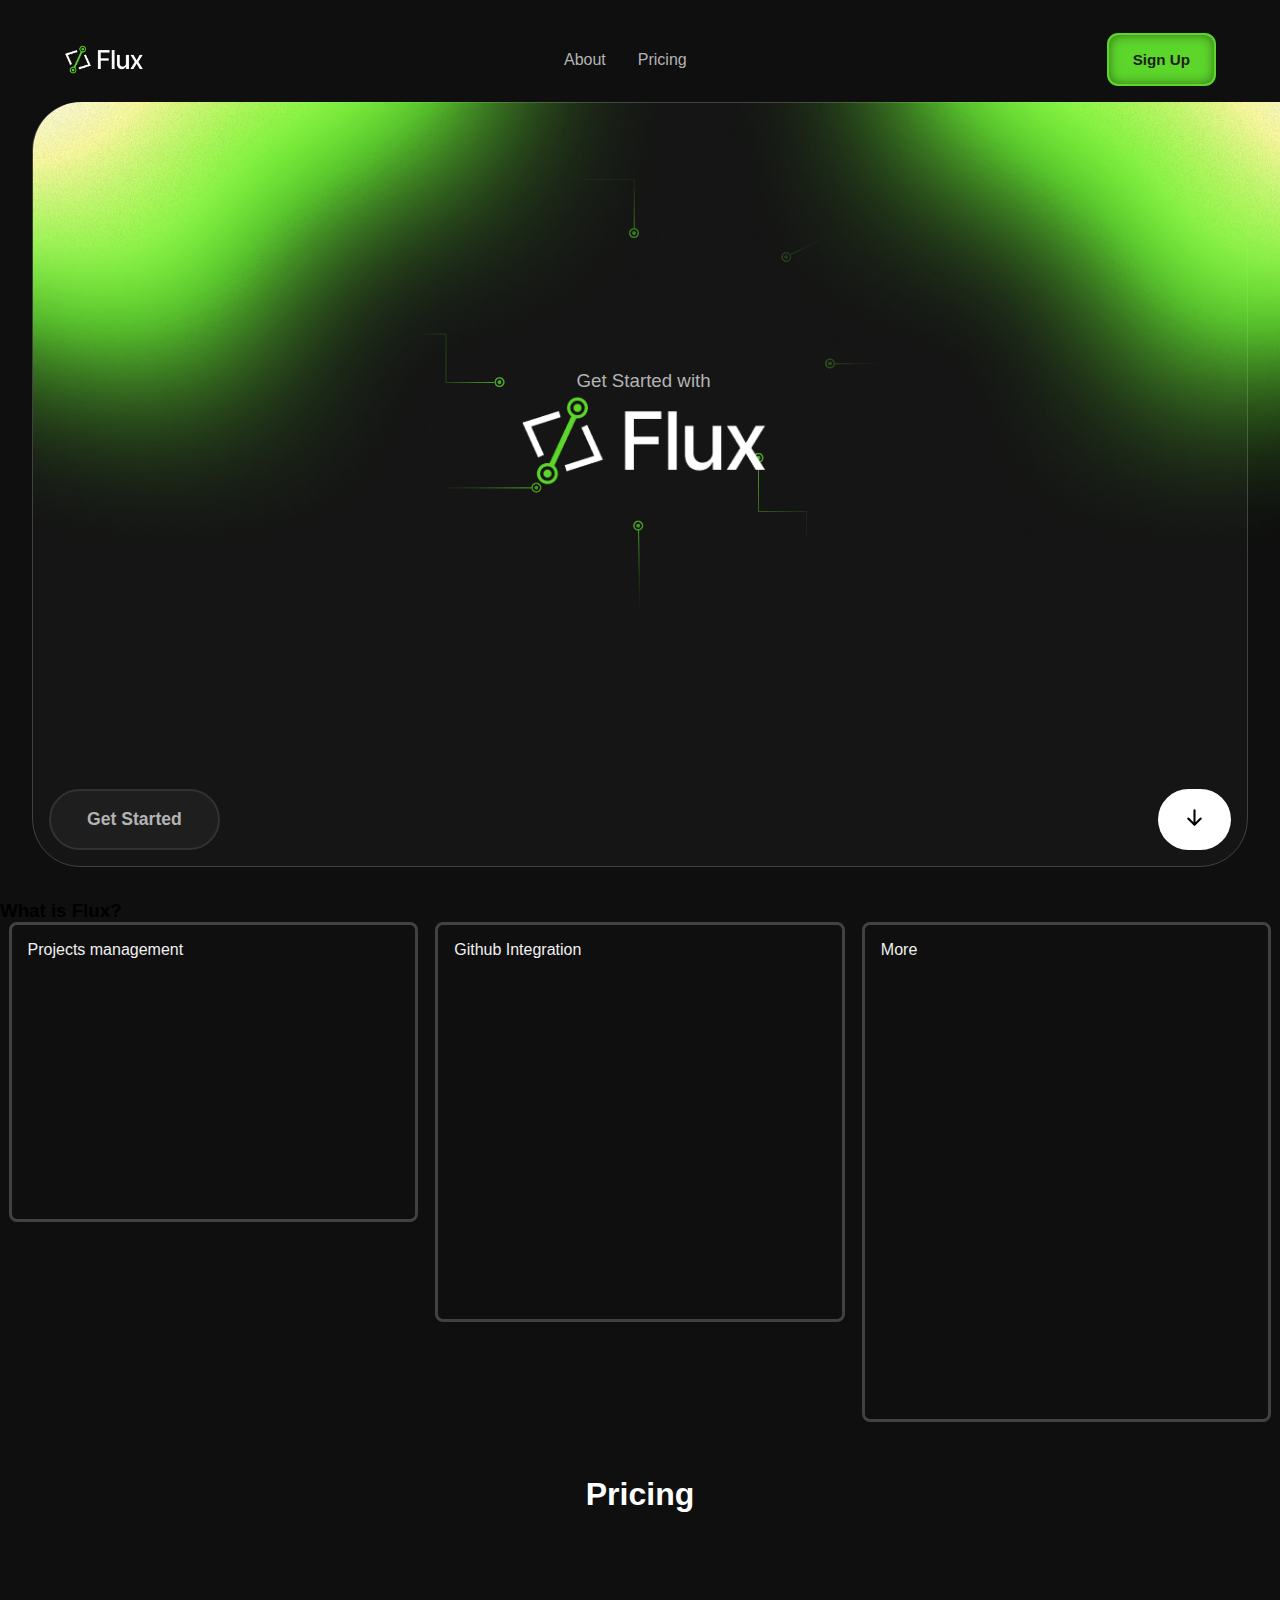
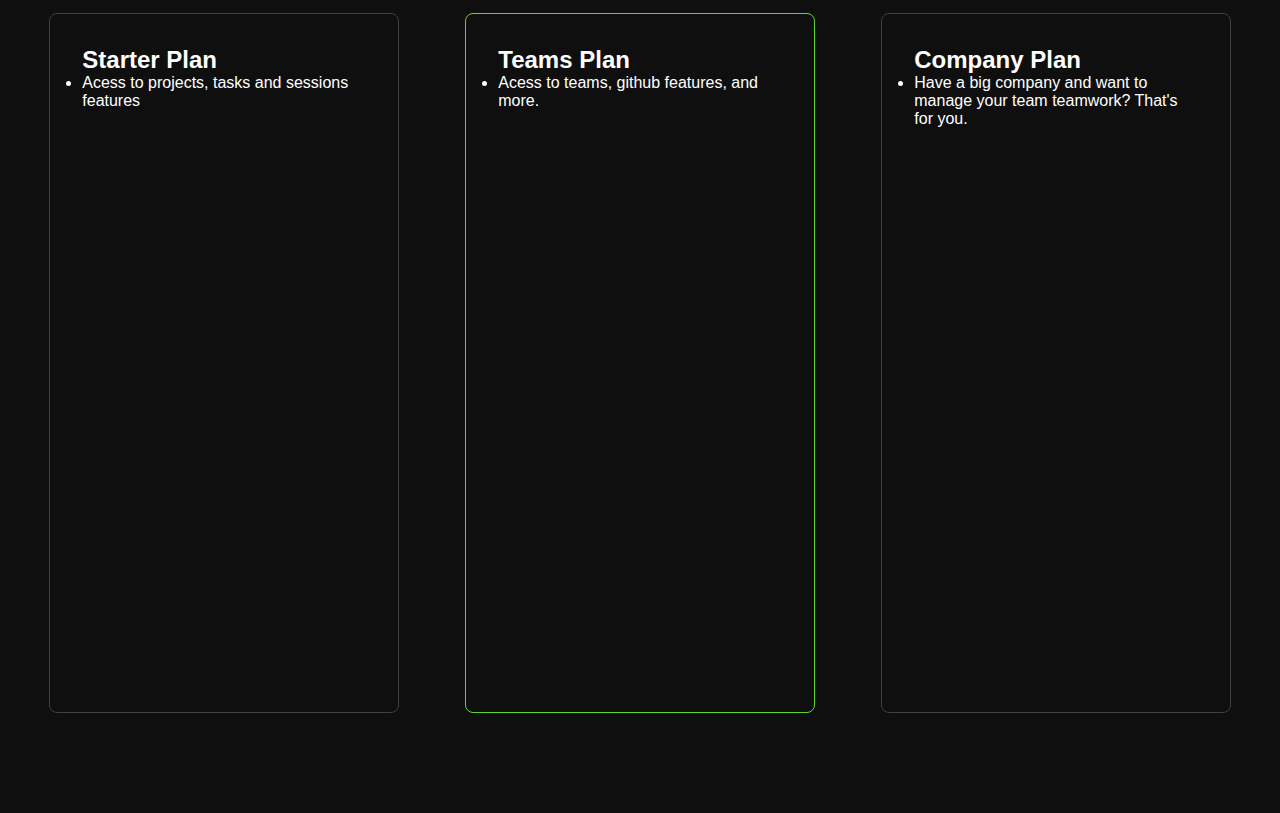
<file: index.html>
<!DOCTYPE html>
<html lang="en">
<head>
    <meta charset="UTF-8">
    <meta name="viewport" content="width=device-width, initial-scale=1.0">
    <title>Flux</title>
    <link rel="stylesheet" href="style.css">
</head>
<body>
    <section id="hero">
        
        <div class="container">
            <header>
                <img src="images/flux-logo.png" alt="flux-logo">
                <nav>
                    <ul>
                        <a href="#About">
                            <li>
                                About
                            </li>
                        </a>
                        <a href="#pricing">
                            <li>
                                Pricing
                            </li>
                        </a>
                    </ul>
                </nav>
                <a class="ctaHeader" href="/signup.html">
                    Sign Up
                </a>

            </header>
            <div class="heroWrapper">
                <div class="imagesWrapper">
                    <img src="images/light-hero-1.png" alt="light1">
                    <img src="images/light-hero-2.png" alt="light2">
                </div>
                
                <img id="details" src="images/details-with-mask.png" alt="details-with-mask">

                <div class="heroTextWrapper">
                    <h3>
                        Get Started with
                    </h3>
                    <img src="images/flux-logo.png" alt="flux-logo">
                </div>

                <div class="ctaWrappers">

                    <button class="ctaHeroOne">
                        Get Started
                    </button>
                    <button class="ctaHeroTwo">
                        <img src="images/arrow-down.svg" alt="arrow">
                    </button>
                </div>
            </div>
        </div>
    </section>


    <section id="About">
        
        <h3>What is Flux? </h3>
        <div class="featuresWrapper">
            <div class="feature1">Projects management</div>
            <div class="feature2">Github Integration</div>
            <div class="feature3">More</div>
        </div>
    </section>


    <section id="pricing">
        <h3>Pricing</h3>

        <div class="container">
            <div class="cardsWrapper">
                <div class="card1">
                    <h2>
                        Starter Plan
                    </h2>
                    <ul>
                        <li>
                            Acess to projects, tasks and sessions features
                        </li>
                    </ul>
                </div>
                <div class="card2">
                    <h2>
                        Teams Plan
                    </h2>
                    <ul>
                        <li>
                            Acess to teams, github features, and more.
                        </li>
                    </ul>
                </div>
                <div class="card3">
                    <h2>
                        Company Plan
                    </h2>
                    
                    <ul>
                        <li>
                            Have a big company and want to manage your team teamwork? That's for you.
                        </li>
                    </ul>

                </div>
            </div>
        </div>
    </section>


</body>
</html>
</file>
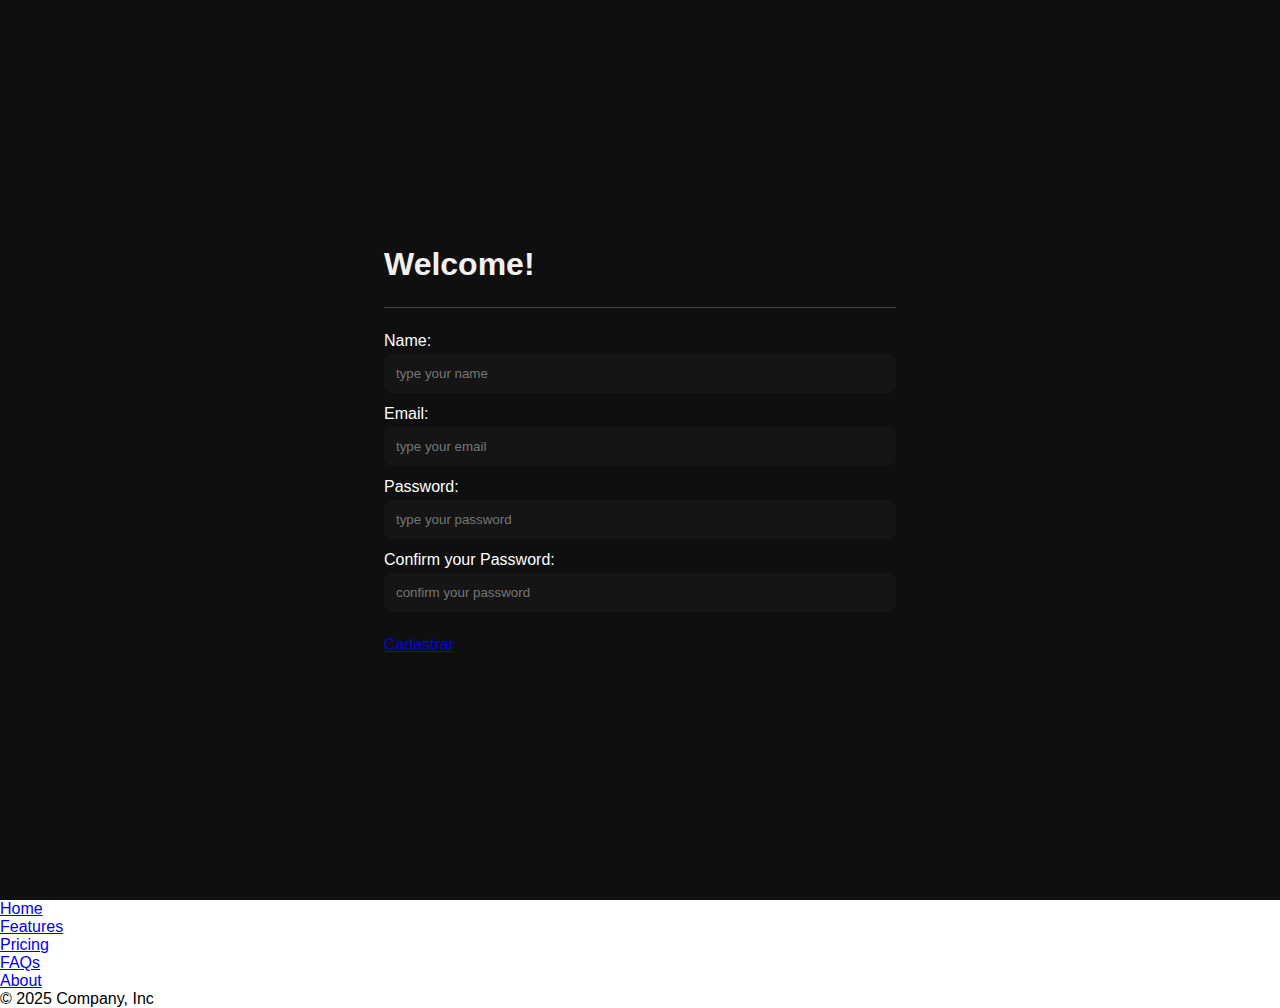
<file: signup.html>
<!DOCTYPE html>
<html lang="en">
<head>
    <meta charset="UTF-8">
    <meta name="viewport" content="width=device-width, initial-scale=1.0">
    <title>Flux | Sign Up</title>
    <link rel="stylesheet" href="signup.css">
    <link href="https://cdn.jsdelivr.net/npm/bootstrap@5.3.7/dist/css/bootstrap.min.css" rel="stylesheet" integrity="sha384-LN+7fdVzj6u52u30Kp6M/trliBMCMKTyK833zpbD+pXdCLuTusPj697FH4R/5mcr" crossorigin="anonymous">
</head>
<body>
    <div class="myContainer">
        <h2 class="title">
            Welcome!
        </h2>
        <form>
            <label>Name:</label>
            <input type="text" name="name" placeholder="type your name">
            <label>Email:</label>
            <input type="text" name="name" placeholder="type your email">
            <label>Password:</label>
            <input type="password" name="name" placeholder="type your password">
            <label>Confirm your Password:</label>
            <input id="lastInput" type="password" name="name" placeholder="confirm your password">
            <a class="btn btn-light" href="dashboard.html">
                Cadastrar
            </a>
        </form>
    </div>
    
    <footer class="py-3 my-4"> 
        <ul class="nav justify-content-center border-bottom pb-3 mb-3"> 
            <li class="nav-item">
                <a href="#" class="nav-link px-2 text-body-secondary">Home</a>
            </li> 
            <li class="nav-item">
                <a href="#" class="nav-link px-2 text-body-secondary">Features</a>
            </li> 
            <li class="nav-item">
                <a href="#" class="nav-link px-2 text-body-secondary">Pricing</a>
            </li> 
            <li class="nav-item">
                <a href="#" class="nav-link px-2 text-body-secondary">FAQs</a>
            </li> 
            <li class="nav-item">
                <a href="#" class="nav-link px-2 text-body-secondary">About</a>
            </li> 
        </ul> 
        <p class="text-center text-body-secondary">© 2025 Company, Inc</p> 
    </footer>

    
    <script src="https://cdn.jsdelivr.net/npm/bootstrap@5.3.7/dist/js/bootstrap.bundle.min.js" integrity="sha384-ndDqU0Gzau9qJ1lfW4pNLlhNTkCfHzAVBReH9diLvGRem5+R9g2FzA8ZGN954O5Q" crossorigin="anonymous"></script>
</body>
</html>
</file>
<file: style.css>
:root {
    --background: #0f0f0f;
    --foreground: #151515;
    --cp: #5DD62C;
    --cs: #337418;
    --text-light: #f1f1f1;
    --text-muted: #B3B3B3;
    --border: #414141;
}

* {
    padding: 0;
    margin: 0;
    box-sizing: border-box;
}

html {
  scroll-behavior: smooth;
}

body {
    background-color: var(--background);
    font-family: Arial, Helvetica, sans-serif;
}

.container {
    display: flex;
    justify-content: center;
    align-items: center;
    flex-direction: column;
    width: 100%;
    height: 100dvh;
}

/* HEADER */

header {
    width: 90%;
    display: flex;
    justify-content: space-between;
    align-items: center;
    margin-bottom: 16px;
}

header img {
    width: 80px;
    height: auto;
}

header nav ul {
    list-style: none;
    display: flex;
    align-items: center;
    gap: 32px;
}

header nav a {
    text-decoration: none;
    color: var(--text-muted);
    transition: all 150ms ease-in-out;
}

header nav a:hover {
    text-decoration: none;
    color: var(--text-light);
}


.ctaHeader {
    padding: 16px 24px;
    border-radius: 0.7rem;
    background-color: var(--cp);
    font-weight: 600;
    border: 2px solid var(--cp);
    box-shadow: inset 0px 0px 12px var(--cs);
    text-decoration: none;
    color: #1e1e1e;
    font-size: 0.95rem;
}

/* HERO SECTION */


.heroWrapper {
    width: 95%;
    height: 85dvh;
    background-color: var(--foreground);
    border-radius: 3rem;
    border: 0.5px solid var(--border);
    padding: 16px;
    display: flex;
    position: relative;
}

.ctaWrappers {
    width: 100%;
    display: flex;
    justify-content: space-between;
    align-self: flex-end;
}

.ctaHeroOne {
    padding: 18px 36px;
    border-radius: 34px;
    border: 2px solid #323232;
    font-weight: 600;
    font-size: 1.1rem;
    background-color: #1e1e1e;
    transition: all 150ms ease-in-out;
    cursor: pointer;
    color: var(--text-muted);
}

.ctaHeroOne:hover {
    background-color: var(--cp);
    color: var(--foreground);
    transform: translateY(-4px) translateX(4px);
}

.ctaHeroTwo {
    padding: 12px 24px;
    border-radius: 34px;
    border: none;
    font-weight: 600;
    font-size: 1.1rem;
    background-color: #ffffff;
    transition: all 150ms ease-in-out;
    cursor: pointer;
}

.ctaHeroTwo:hover {
    filter: brightness(0.9);
}

.ctaHeroTwo img {
    width: 25px;
    height: 25px;
}

.imagesWrapper {
    position: absolute;
    display: flex;
    top: -1px;
    left: 0;
    margin: 0 auto;

    @media (min-width: 1900px) {
        top: 0px;

    }
}

.imagesWrapper img{
    width: 667px;
    height: auto;
    border-radius: 3rem;
    
    @media (min-width: 1900px) {
        width: 1005px;
        height: auto;
    }
}

#details {
    position: absolute;
    width: 500px;
    height: auto;
    top: 10%;
    left: 32%;
    margin: 0 auto;

    @media (min-width: 1900px) {
        top: 22%;
        left: 36%;
        width: 600px;
    }
}

.heroTextWrapper {
    position: absolute;
    top: 35%;
    left: 40%;

    @media (min-width: 1900px) {
        top: 40%;
        left: 43%;
        font-size: 1.3rem;
    }
}

.heroTextWrapper h3{
    color: var(--text-muted);
    text-align: center;
    font-weight: 500;

    @media (min-width: 1900px) {
        font-weight: 600;
    }
}

.heroTextWrapper img{
    width: 250px;
    height: auoto;
}


/* ABOUT SECTION */

#features {
    height: 100dvh;
    background-color: var(--cp);
    padding: 16px;
    display: flex;
    flex-direction: column;
    justify-content: center;
}


#features h3 {
    text-align: center;
    font-size: 2rem;
    margin-bottom: 32px;
}

.featuresWrapper {
    display: flex;
    justify-content: space-around;
}

.feature1 {
    height: 300px;
    background-color: var(--background);
    width: 32%;
    border: 3px solid var(--border);
    border-radius: 0.5rem;
    color: var(--text-light);
    padding: 16px;
}

.feature2 {
    height: 400px;
    background-color: var(--background);
    width: 32%;
    border: 3px solid var(--border);
    border-radius: 0.5rem;
    color: var(--text-light);
    padding: 16px;
}

.feature3 {
    height: 500px;
    background-color: var(--background);
    width: 32%;
    border: 3px solid var(--border);
    border-radius: 0.5rem;
    color: var(--text-light);
    padding: 16px;
}


/* PRICING SECTION */


#pricing {
    height: 100dvh;
    background-color: var(--background);
    color: white;
    padding: 16px;
    padding-top: 54px;
}

#pricing h3 {
    text-align: center;
    font-size: 2rem;
}

.cardsWrapper {
    display: flex;
    justify-content: space-around;
    width: 100%;
}

.card1 {
    border: 1px solid var(--border);
    width: 28%;
    border-radius: 0.5rem;
    padding: 32px;
}

.card2 {
    min-height: 700px;
    border: 1px solid var(--cp);
    width: 28%;
    border-radius: 0.5rem;
    padding: 32px;
}

.card3 {
    border: 1px solid var(--border);
    width: 28%;
    border-radius: 0.5rem;
    padding: 32px;
}

/* FOOTER */ 

footer {
    color: #f1f1f1;
    padding: 32px;
    text-align: center;

}
</file>
<file: signup.css>
:root {
    --background: #0f0f0f;
    --foreground: #151515;
    --cp: #5DD62C;
    --cs: #337418;
    --text-light: #f1f1f1;
    --text-muted: #B3B3B3;
    --border: #414141;
}

* {
    padding: 0;
    margin: 0;
    box-sizing: border-box;
}

html {
  scroll-behavior: smooth;
  
}

body {
    font-family: Arial, Helvetica, sans-serif;
}

.myContainer {
    width: 100%;
    height: 100dvh;
    background-color: var(--background);
    display: flex;
    justify-content: center;
    align-items: center;
    flex-direction: column;
}



/* SIGN UP PAGE */


form {
    display: flex;
    flex-direction: column;
    width: 40%;
    color: white;
}

form input {
    margin-bottom: 12px;
}

form label {
    margin-bottom: 4px;
}

#lastInput {
    margin-bottom: 24px;
}

input {
    border: none;
    background-color: var(--foreground);
    padding: 12px;
    border-radius: 0.5rem;
    color: var(--text-muted);
}

.title {
    text-align: start;
    font-weight: 700;
    font-family: Arial, Helvetica, sans-serif;
    font-size: 2rem;
    color: var(--text-light);
    display: block;
    border-bottom: 1px solid var(--border);
    padding-bottom: 24px;
    width: 40%;
    margin-bottom: 24px;
}
</file>
